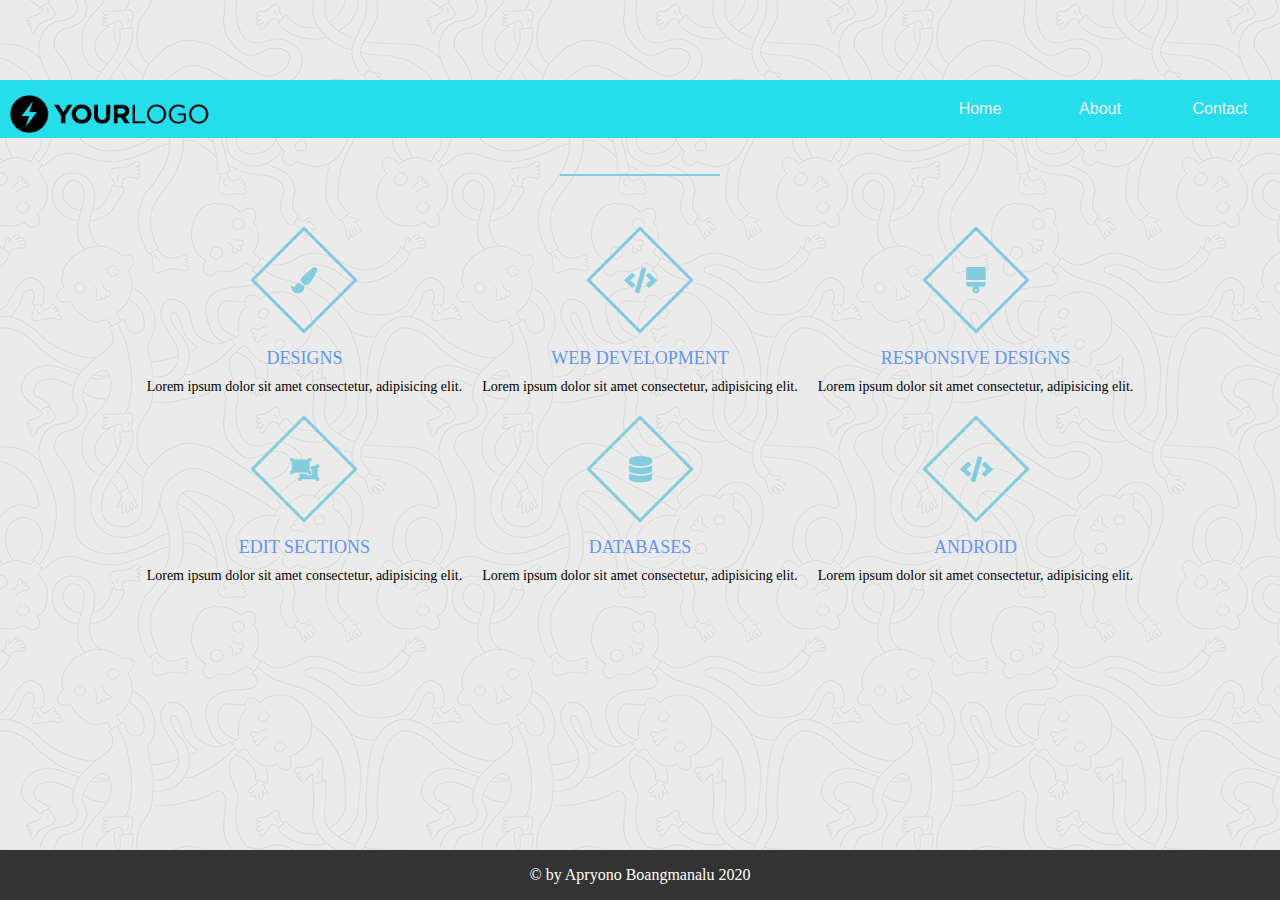
<file: htmlCSS/index.html>
<!DOCTYPE html>
<html lang="en">
<head>
    <meta charset="UTF-8">
    <meta name="viewport" content="width=device-width, initial-scale=1.0">
    <meta http-equiv="X-UA-Compatible" content="ie=edge">
    <meta name="viewport" content="width=device-width, initial-scale=1">
    <link rel="stylesheet" href="https://use.fontawesome.com/releases/v5.7.2/css/all.css">
    <title>Document</title>
    <link rel="stylesheet" href="style.css" type="text/css">
</head>
<body>
    <div id="header">
        <div class="logo">
            <a href="#"><img src="img/sample-logo.png" alt="" width="200px"></a>
        </div>
        <nav>
            <ul>
                <li><a href="#">Contact</a></li>
                <li><a href="#">About</a></li>
                <li><a href="#">Home</a></li>
            </ul>
        </nav>
    </div>
    <div id= "section" class="service-section">
        <div class="inner-width">
          <h1 class="section-title">Featured Services</h1>
          <div class="border"></div>
          <div class="services-container">
  
            <div class="service-box">
              <div class="service-icon">
                <i class="fas fa-paint-brush"></i>
              </div>
              <div class="service-title"><a href="#">Designs</a></div>
              <div class="service-desc">
                Lorem ipsum dolor sit amet consectetur, adipisicing elit. 
              </div>
            </div>
  
            <div class="service-box">
              <div class="service-icon">
                <i class="fas fa-code"></i>
              </div>
              <div class="service-title"><a href="#">Web Development</a></div>
              <div class="service-desc">
                Lorem ipsum dolor sit amet consectetur, adipisicing elit. 
              </div>
            </div>
  
            <div class="service-box">
              <div class="service-icon">
                <i class="fas fa-brush"></i>
              </div>
              <div class="service-title"><a href="#">Responsive Designs</a></div>
              <div class="service-desc">
                Lorem ipsum dolor sit amet consectetur, adipisicing elit. 
              </div>
            </div>
  
            <div class="service-box">
              <div class="service-icon">
                <i class="fas fa-object-ungroup"></i>
              </div>
              <div class="service-title"><a href="#">Edit Sections</a></div>
              <div class="service-desc">
                Lorem ipsum dolor sit amet consectetur, adipisicing elit.
              </div>
            </div>
  
            <div class="service-box">
              <div class="service-icon">
                <i class="fas fa-database"></i>
              </div>
              <div class="service-title"><a href="#">Databases</a></div>
              <div class="service-desc">
                Lorem ipsum dolor sit amet consectetur, adipisicing elit. 
              </div>
            </div>
  
            <div class="service-box">
              <div class="service-icon">
                <i class="fas fa-code"></i>
              </div>
              <div class="service-title"><a href="#">Android</a></div>
              <div class="service-desc">
                Lorem ipsum dolor sit amet consectetur, adipisicing elit. 
              </div>
            </div>
  
          </div>
        </div>
    </div>
    <footer>
        <p>&copy; by Apryono Boangmanalu 2020</p>
    </footer>
    <script>
        window.onscroll = function() {scrollFunction()};

        function scrollFunction() {
        if (document.body.scrollTop > 20 || document.documentElement.scrollTop > 20) {
            document.getElementById("header").style.top = "0px";
        } else {
            document.getElementById("header").style.top = "0px";
        }
        } 
    </script>
</body>
</html>
</file>
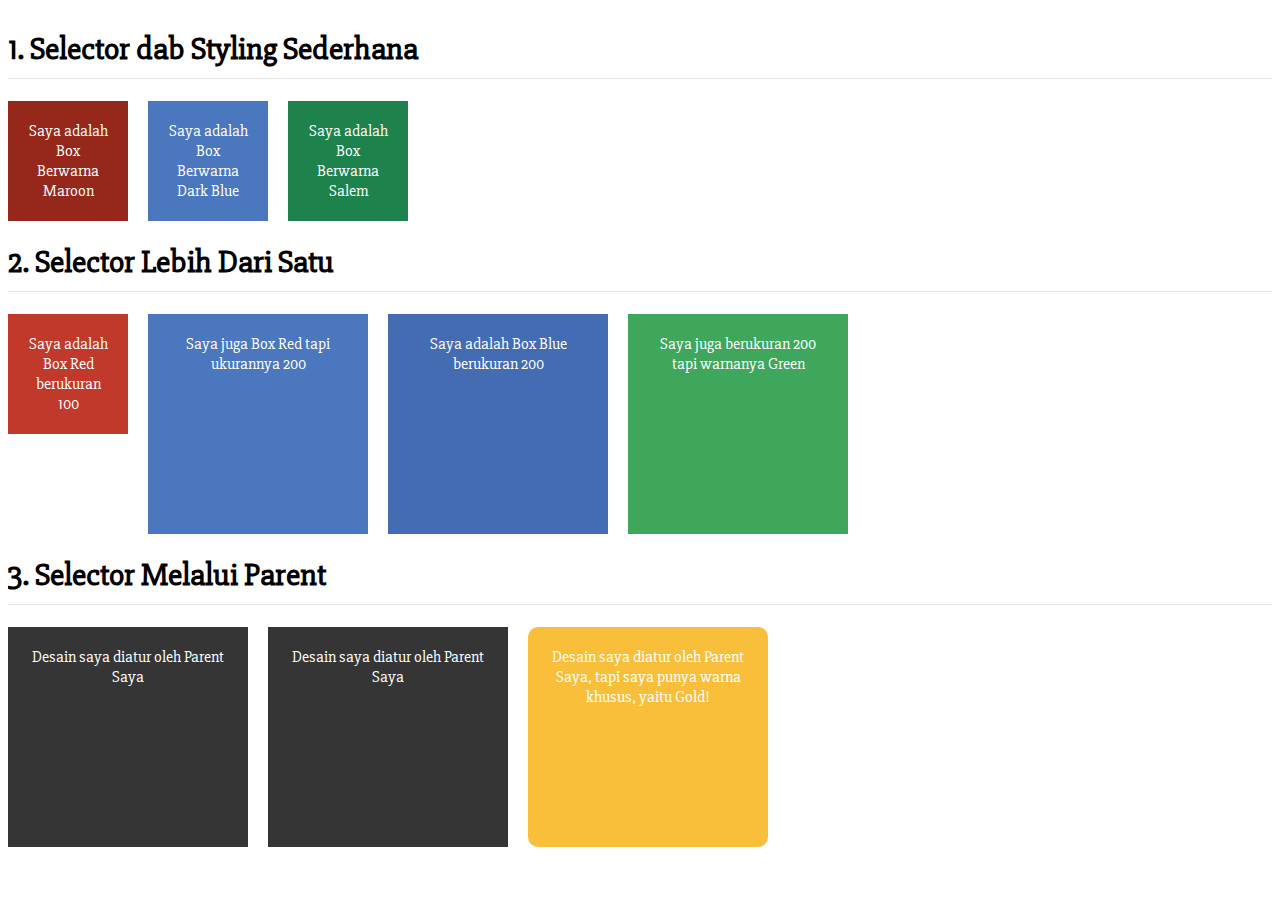
<file: marketPlace/index.html>
<!DOCTYPE html>

<html lang="en">

<head>

  <meta charset="UTF-8">

  <meta name="viewport" content="width=device-width, initial-scale=1.0">

  <meta http-equiv="X-UA-Compatible" content="ie=edge">

  <link href="https://fonts.googleapis.com/css?family=Slabo+27px" rel="stylesheet">

  <link rel="stylesheet" href="style.css">

  <title>Menghias HTML Dengan CSS</title>

</head>

<body>

  <div class="separator">

    <h1>1. Selector dab Styling Sederhana</h1>

    <div id="maroon-box" class="box-100">Saya adalah Box Berwarna Maroon</div>

    <div id="dark-blue-box" class="box-100">Saya adalah Box Berwarna Dark Blue</div>

    <div id="salem-box" class="box-100">Saya adalah Box Berwarna Salem</div>

  </div>

  <div class="separator">

    <h1>2. Selector Lebih Dari Satu</h1>

    <div class="box-100 red-background">Saya adalah Box Red berukuran 100</div>

    <div id="dark-blue-box" class="box-200">Saya juga Box Red tapi ukurannya 200</div>

    <div class="box-200 blue-background">Saya adalah Box Blue berukuran 200</div>

    <div class="box-200 green-background">Saya juga berukuran 200 tapi warnanya Green</div>

  </div>

  <div class="separator">

    <h1>3. Selector Melalui Parent</h1>

    <div class="box-list">

      <div>Desain saya diatur oleh Parent Saya</div>

      <div>Desain saya diatur oleh Parent Saya</div>

      <div id="gold-box">Desain saya diatur oleh Parent Saya, tapi saya punya warna khusus, yaitu Gold!</div>

    </div>

  </div>

</body>

</html>
</file>
<file: htmlCSS/style.css>
body {
    margin: 0;
    padding: 0;
    background-image: url(./img/sample-pattern.png);
}

/* CSS HEADER */
#header {
    width: 100%;
    background: rgb(37, 221, 235);
    position: fixed;  
}
nav {
    overflow: auto;
}
ul {
    padding: 0;
    margin: 0 0 0 150px;
    list-style: none;
}
li {
    float: right;
}
.logo img {
    position: absolute;
    margin-top: 15px;
    margin-left: 10px;
}
nav a {
    width: 100px;
    display: block;
    padding: 20px 10px;
    text-decoration: none;
    font-family: Arial, Helvetica, sans-serif;
    color: #f2f2f2;
    text-align: center;
}

/* untuk mempercantik tampilan saat kursor mendekat */
nav a:hover {
    background: #0d5fca ;
    transition: 0.5s;
    border-radius: 20%;
    text-transform: uppercase;
}

/* END CSS HEADER */

/* CSS Featured Posts  */
#section {
    margin-top: 80px;
    margin-bottom: 80px;
}

.services-section {
    background-size: cover;
    padding: 60px 0;
}

.inner-width {
    width : 100%;
    max-width: 1200px;
    margin: auto;
    padding: 0 20px;
    overflow: hidden;
}

.section-title {
    text-align: center;
    color: #ddd;
    text-transform: uppercase;
    font-size: 30px;
    color: rgb(22, 81, 158);
}

.border {
    width: 160px;
    height: 2px;
    background: #82ccdd;
    margin: 40px auto;
}

.services-container {
    display: flex;
    flex-wrap: wrap;
    justify-content: center;
}

.service-box {
    max-width: 33.33%;
    padding: 10px;
    text-align: center;
    color: #ddd;
    cursor: pointer;
}

.service-icon {
    display: inline-block;
    width: 70px;
    height: 70px;
    border: 3px solid #82ccdd;
    color: #82ccdd;
    transform: rotate(45deg);
    margin-bottom: 30px;
    margin-top: 16px;
    transition: 0.3s linear;
}

.service-icon i {
    line-height: 70px;
    transform: rotate(-45deg);
    font-size: 26px;
}

.service-box:hover .service-icon {
    background: #82ccdd;
    color: #ddd;
}

.service-title {
    font-size: 18px;
    text-transform: uppercase;
    margin-bottom: 10px;
    color: cornflowerblue;
}

.service-title a {
    text-decoration: none;
    color: cornflowerblue;
}

.service-title a:hover {
    color: darkcyan;
    transition: 0.2s;
    text-transform: uppercase;
    
}

.service-desc {
    font-size: 14px;
    color: black;
}

@media screen and (max-width:960px) {
    .service-box {
        max-width: 45%;
    }
}
@media screen and (max-width:768px) {
    .service-box {
        max-width: 50%;
    }
}
@media screen and (max-width:480px) {
    .service-box {
        max-width: 100%;
    }
}

/* END CSS Featured Posts  */

footer {
    position: fixed;
    left: 0;
    bottom: 0;
    width: 100%;
    background-color: rgb(51, 51, 51);
    color: white;
    text-align: center;
    
}
</file>
<file: marketPlace/style.css>
body {

    font-family: 'Slabo 27px', serif;

  }

  h1 {

    border-bottom: 1px solid rgba(0, 0, 0, .1);

    padding-bottom: 10px;

  }

  .separator {

    width: 100%;

    height: auto;

    overflow: hidden;

  }

  .box-100 {
    width: 80px;
    height: 80px;
    margin-right: 20px;
    padding: 20px;
    text-align: center;
    float: left;
  }

  

  .box-200 {
    width: 180px;
    height: 180px;
    margin-right: 20px;
    padding: 20px;
    text-align: center;
    float: left;
  }

  

  #maroon-box {
    color: white;
    background-color:  #96281B;
  }

  

  #dark-blue-box {
    color: white;
    background-color: #4b77be;
  }

  

  #salem-box {
    color: white;
    background-color:  #1E824C;
  }

  

  .red-background {
    color: white;
    background-color: #C0392B;
  }

  

  .blue-background {
    color: white;
    background-color:  #446CB3;
  }

  

  .green-background {
    color: white;
    background-color:  #3ea75c;
  }

  

  .box-list div {
    color: white;
    text-align: center;
    padding: 20px;
    width: 200px;
    height: 180px;
    float: left;
    margin-right: 20px;
    background-color: #353535;
  }

  

  #gold-box {
    color: white;
    border-radius: 10px;
    background-color:  #F9BF3B;
  }
</file>
